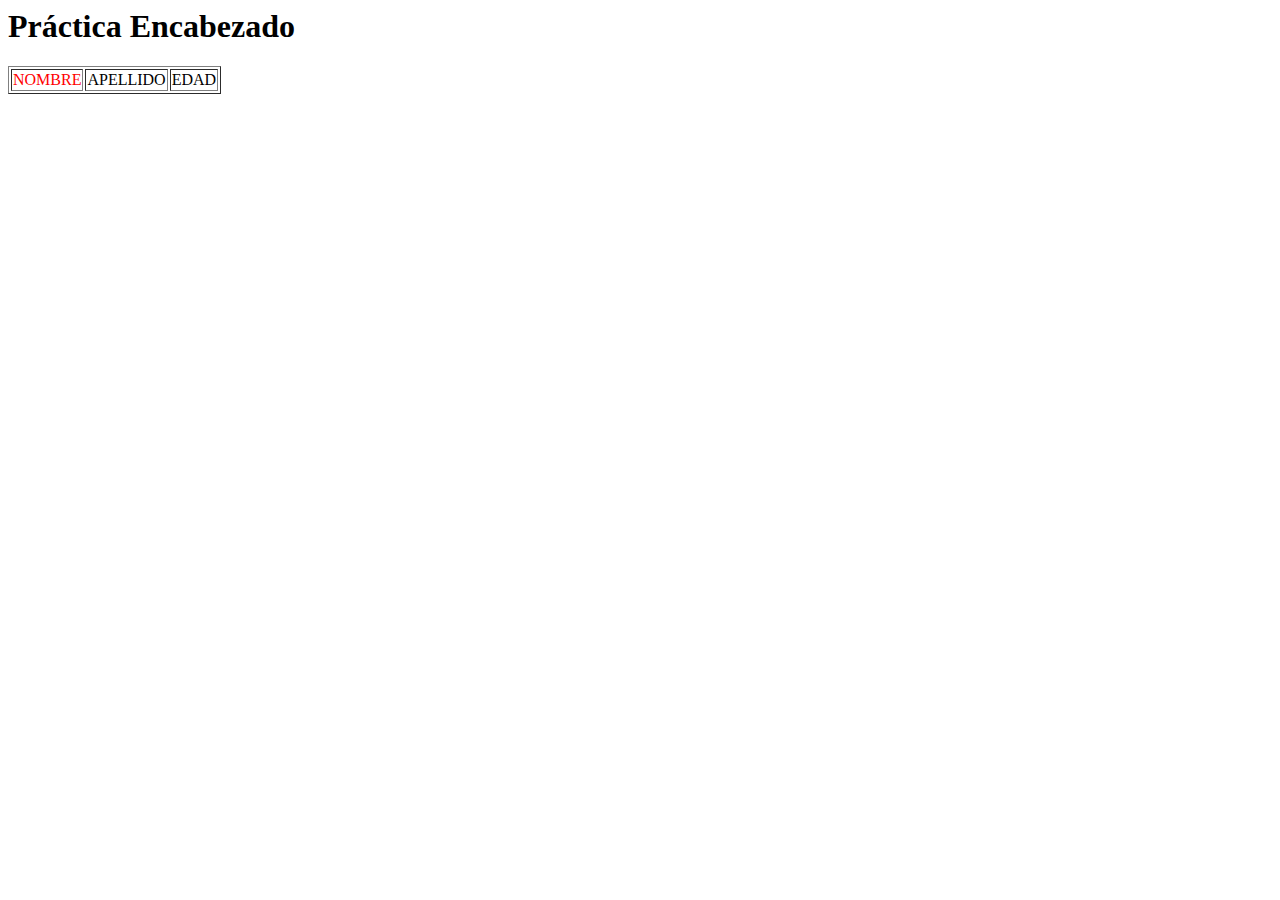
<file: CRBrayan/PROYECTO1/index.html>
<html>
     <head>
    <meta charset="utf-8">
         <title>Título</title>
         
     </head>
   
    <body>
     <table border="1">
      <h1>Práctica Encabezado</h1> 
     <td style="color:red;">NOMBRE</td"><td>APELLIDO</td style="color:red;"><td>EDAD</td>
    
    
<script type="text/javascript">
    
        var dias=["Lunes", "Martes", "Miércoles", "Jueves", "Viernes", "Sábado", "Domingo"];
        alert(dias);
            
        var numero=5;
            ++numero;
                alert(numero);
                     var numero=5;
            --numero;
                alert(numero);
          
          
</script>

     
     


    </table>
   </body>
</html>
</file>
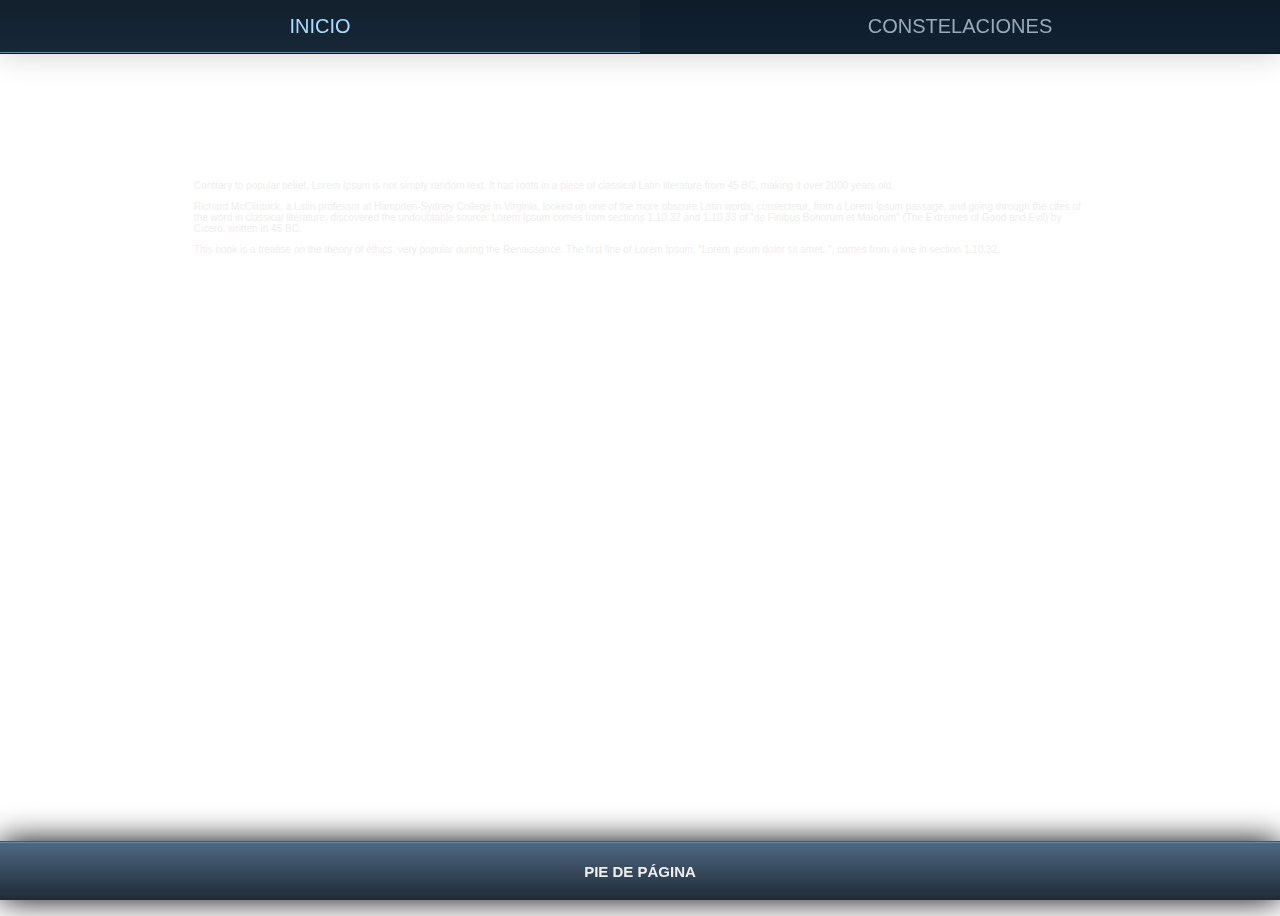
<file: CRBrayan/PROYECTO1/CERDOS.html>
<html>
     <head>
    <meta charset="utf-8">
         <title>CERDOS</title>
             <LINK REL="StyleSheet" HREF="css/Style.css" TYPE="text/css">
     </head>
   
    <body>
     <table>
           <header id="header">
	      <nav class="links" style="--items: 2;">
		  <a href="Practica.html">INICIO</a>
	      <a href="CERDOS.html">CONSTELACIONES</a>
		  <span class="line"></span>
	      </nav>
        </header>
    <div>
             <h2 class="h2">CONSTELACIÓN</h2>
            <div>
   <div>
         <p>
       Contrary to popular belief, Lorem Ipsum is not simply random text. It has roots in a piece of classical Latin literature from 45 BC, making it over 2000 years old.<p></p> Richard McClintock, a Latin professor at Hampden-Sydney College in Virginia, looked up one of the more obscure Latin words, consectetur, from a Lorem Ipsum passage, and going through the cites of the word in classical literature, discovered the undoubtable source. Lorem Ipsum comes from sections 1.10.32 and 1.10.33 of "de Finibus Bonorum et Malorum" (The Extremes of Good and Evil) by Cicero, written in 45 BC.<p></p> This book is a treatise on the theory of ethics, very popular during the Renaissance. The first line of Lorem Ipsum, "Lorem ipsum dolor sit amet..", comes from a line in section 1.10.32.
       </p>
         </div>
    
      
    </table>
         <footer>
        <h2 style="text-align: center">PIE DE PÁGINA</h2>
        </footer>
   </body>
</html>
</file>
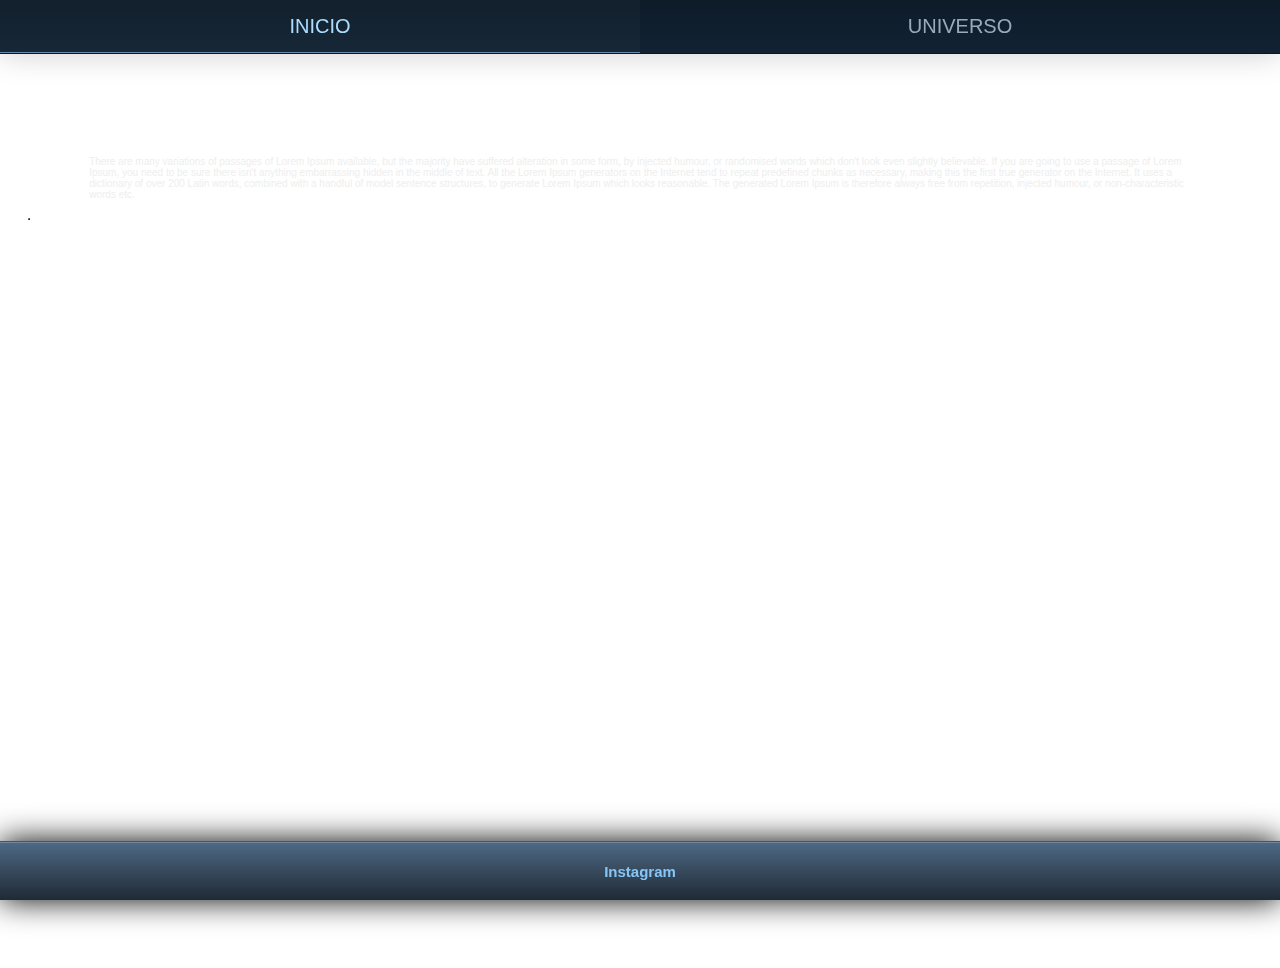
<file: CRBrayan/PROYECTO1/GATOS.html>
<html>
     <head>
    <meta charset="utf-8">
         <title>GATOS</title>
           <LINK REL="StyleSheet" HREF="css/Style.css" TYPE="text/css">
     </head>
   
    <body>
     <table border="1">
     <header id="header">
	      <nav class="links" style="--items: 2;">
		  <a href="Practica.html">INICIO</a>
	      <a href="CERDOS.html">UNIVERSO</a>
		  <span class="line"></span>
	      </nav>
        </header>
         <h2 class="h2">EL UNIVERSO</h2>
    <div>
        <p>
            There are many variations of passages of Lorem Ipsum available, but the majority have suffered alteration in some form, by injected humour, or randomised words which don't look even slightly believable. If you are going to use a passage of Lorem Ipsum, you need to be sure there isn't anything embarrassing hidden in the middle of text. All the Lorem Ipsum generators on the Internet tend to repeat predefined chunks as necessary, making this the first true generator on the Internet. It uses a dictionary of over 200 Latin words, combined with a handful of model sentence structures, to generate Lorem Ipsum which looks reasonable. The generated Lorem Ipsum is therefore always free from repetition, injected humour, or non-characteristic words etc.
        </p>     
    </div>
    </table>
        <footer><h2 style="text-align: center">
             <a href="Practica.html">Instagram</a>
                
            
            
            </h2></footer>
   </body>
</html>
</file>
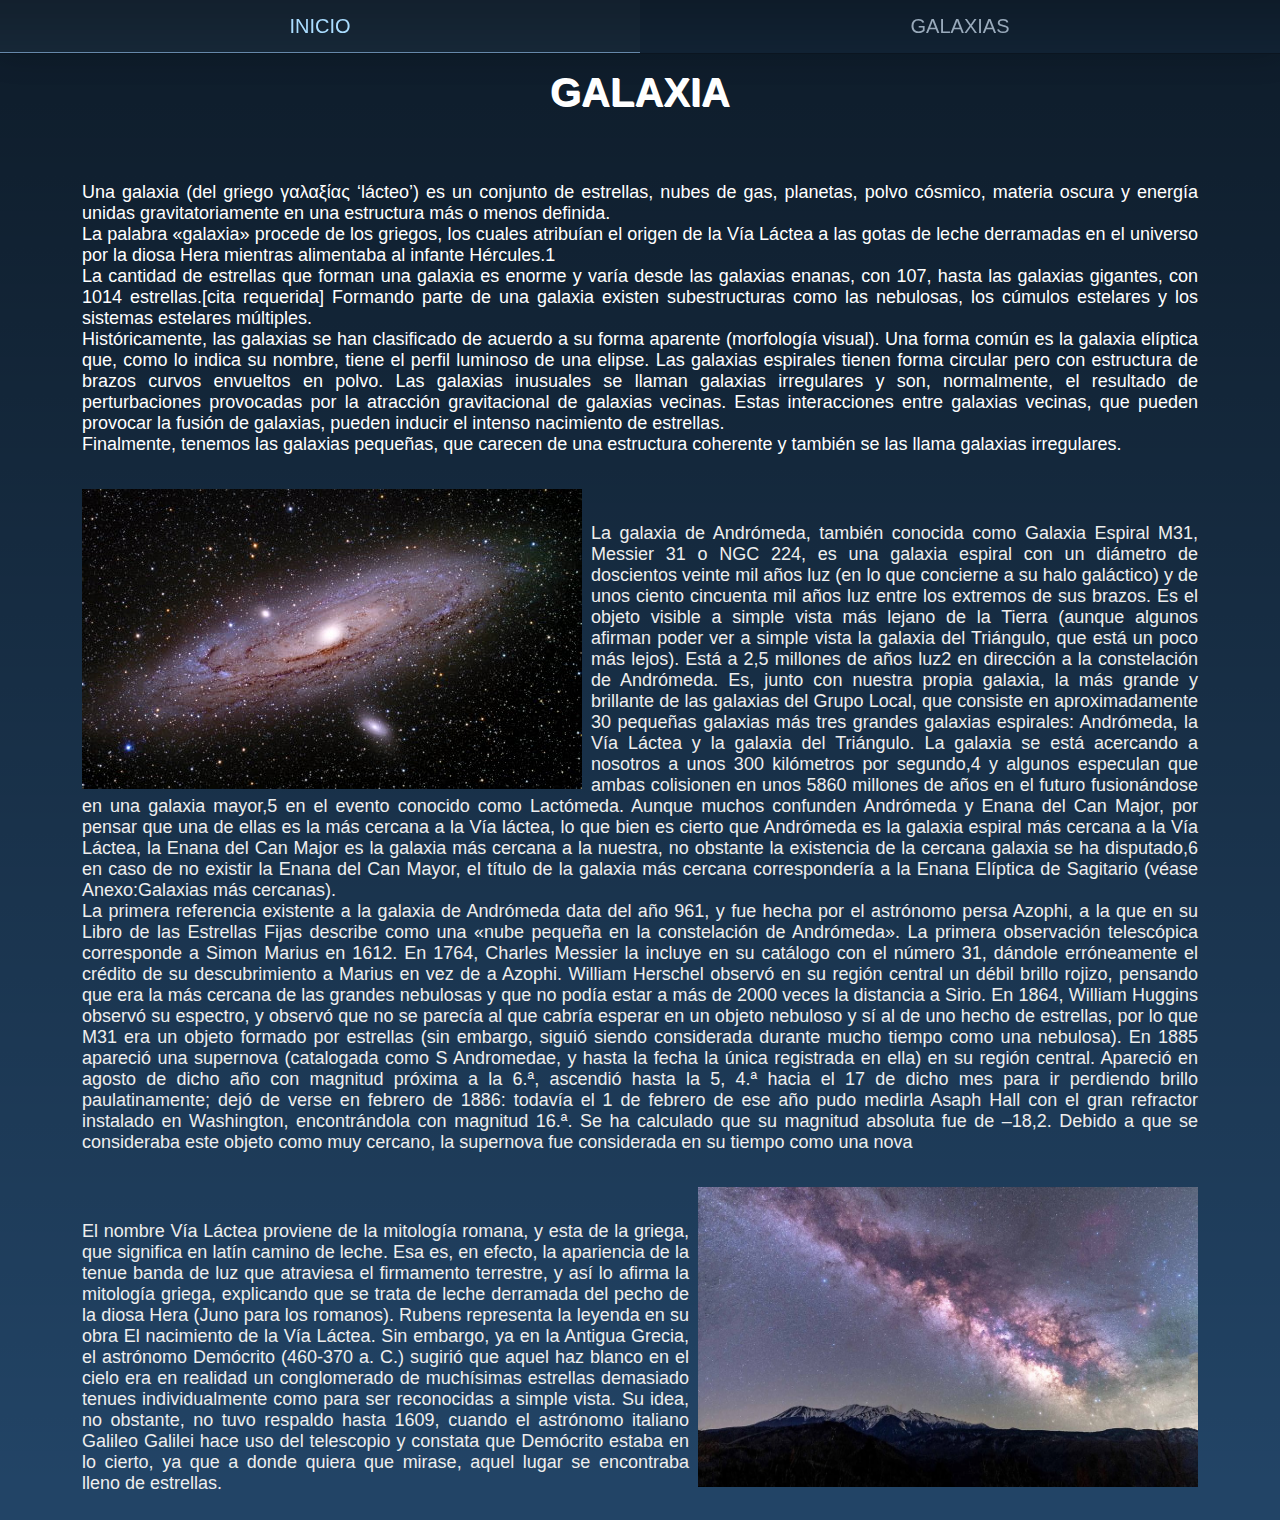
<file: CRBrayan/PROYECTO1/PERROS.html>
<!DOCTYPE>
<html>
     <head>
    <meta charset="utf-8">
            <LINK REL="StyleSheet" HREF="css/Style.css" TYPE="text/css">
         <title>PERROS</title>
     </head>
    <body class="bodyGalaxia">
           <table style="margin:auto" border="1px" class="tabla">
         
   <header id="header">
	<nav class="links" style="--items: 2;">
		<a href="Practica.html">INICIO</a>
		  <a href="PERROS.html">GALAXIAS</a>
		<span class="line"></span>
	</nav>
   </header>
 <table class="table">
           <div>
               <h2 class="h2">GALAXIA</h2>
     </div>
     <div>
             <p id="p" style="text-align: justify;font-size: 18px;">
Una galaxia (del griego γαλαξίας ‘lácteo’) es un conjunto de estrellas, nubes de gas, planetas, polvo cósmico, materia oscura y energía unidas gravitatoriamente en una estructura más o menos definida.<br> La palabra «galaxia» procede de los griegos, los cuales atribuían el origen de la Vía Láctea a las gotas de leche derramadas en el universo por la diosa Hera mientras alimentaba al infante Hércules.1​<br> La cantidad de estrellas que forman una galaxia es enorme y varía desde las galaxias enanas, con 107, hasta las galaxias gigantes, con 1014 estrellas.[cita requerida] Formando parte de una galaxia existen subestructuras como las nebulosas, los cúmulos estelares y los sistemas estelares múltiples.<br>

Históricamente, las galaxias se han clasificado de acuerdo a su forma aparente (morfología visual). Una forma común es la galaxia elíptica que, como lo indica su nombre, tiene el perfil luminoso de una elipse. Las galaxias espirales tienen forma circular pero con estructura de brazos curvos envueltos en polvo. Las galaxias inusuales se llaman galaxias irregulares y son, normalmente, el resultado de perturbaciones provocadas por la atracción gravitacional de galaxias vecinas. Estas interacciones entre galaxias vecinas, que pueden provocar la fusión de galaxias, pueden inducir el intenso nacimiento de estrellas.<br> Finalmente, tenemos las galaxias pequeñas, que carecen de una estructura coherente y también se las llama galaxias irregulares.
                </p>
     </div>
                 <div  >
                  <img style="float:left;margin-right: 9px" src="image/Andromeda.jpg"/im>
                </div>
     <div>
      <p style="font-size: 18px;text-align: justify;">
                      La galaxia de Andrómeda, también conocida como Galaxia Espiral M31, Messier 31 o NGC 224, es una galaxia espiral con un diámetro de doscientos veinte mil años luz (en lo que concierne a su halo galáctico) y de unos ciento cincuenta mil años luz entre los extremos de sus brazos. Es el objeto visible a simple vista más lejano de la Tierra (aunque algunos afirman poder ver a simple vista la galaxia del Triángulo, que está un poco más lejos). Está a 2,5 millones de años luz2​ en dirección a la constelación de Andrómeda. Es, junto con nuestra propia galaxia, la más grande y brillante de las galaxias del Grupo Local, que consiste en aproximadamente 30 pequeñas galaxias más tres grandes galaxias espirales: Andrómeda, la Vía Láctea y la galaxia del Triángulo.

La galaxia se está acercando a nosotros a unos 300 kilómetros por segundo,4​ y algunos especulan que ambas colisionen en unos 5860 millones de años en el futuro fusionándose en una galaxia mayor,5​ en el evento conocido como Lactómeda.

Aunque muchos confunden Andrómeda y Enana del Can Major, por pensar que una de ellas es la más cercana a la Vía láctea, lo que bien es cierto que Andrómeda es la galaxia espiral más cercana a la Vía Láctea, la Enana del Can Major es la galaxia más cercana a la nuestra, no obstante la existencia de la cercana galaxia se ha disputado,6​ en caso de no existir la Enana del Can Mayor, el título de la galaxia más cercana correspondería a la Enana Elíptica de Sagitario (véase Anexo:Galaxias más cercanas).<br>
          La primera referencia existente a la galaxia de Andrómeda data del año 961, y fue hecha por el astrónomo persa Azophi, a la que en su Libro de las Estrellas Fijas describe como una «nube pequeña en la constelación de Andrómeda».

La primera observación telescópica corresponde a Simon Marius en 1612. En 1764, Charles Messier la incluye en su catálogo con el número 31, dándole erróneamente el crédito de su descubrimiento a Marius en vez de a Azophi. William Herschel observó en su región central un débil brillo rojizo, pensando que era la más cercana de las grandes nebulosas y que no podía estar a más de 2000 veces la distancia a Sirio.

En 1864, William Huggins observó su espectro, y observó que no se parecía al que cabría esperar en un objeto nebuloso y sí al de uno hecho de estrellas, por lo que M31 era un objeto formado por estrellas (sin embargo, siguió siendo considerada durante mucho tiempo como una nebulosa). En 1885 apareció una supernova (catalogada como S Andromedae, y hasta la fecha la única registrada en ella) en su región central. Apareció en agosto de dicho año con magnitud próxima a la 6.ª, ascendió hasta la 5, 4.ª hacia el 17 de dicho mes para ir perdiendo brillo paulatinamente; dejó de verse en febrero de 1886: todavía el 1 de febrero de ese año pudo medirla Asaph Hall con el gran refractor instalado en Washington, encontrándola con magnitud 16.ª. Se ha calculado que su magnitud absoluta fue de –18,2. Debido a que se consideraba este objeto como muy cercano, la supernova fue considerada en su tiempo como una nova
                     </p>
     </div>
       <div  >
                  <img style="float:right;margin-left: 9px;height: 300px;width: 500px;" src="image/ViaLactea.jpg"/im>
                </div>
                 <div>
      <p style="font-size: 18px;text-align: justify;">
                     El nombre Vía Láctea proviene de la mitología romana, y esta de la griega, que significa en latín camino de leche. Esa es, en efecto, la apariencia de la tenue banda de luz que atraviesa el firmamento terrestre, y así lo afirma la mitología griega, explicando que se trata de leche derramada del pecho de la diosa Hera (Juno para los romanos). Rubens representa la leyenda en su obra El nacimiento de la Vía Láctea. Sin embargo, ya en la Antigua Grecia, el astrónomo Demócrito (460-370 a. C.) sugirió que aquel haz blanco en el cielo era en realidad un conglomerado de muchísimas estrellas demasiado tenues individualmente como para ser reconocidas a simple vista. Su idea, no obstante, no tuvo respaldo hasta 1609, cuando el astrónomo italiano Galileo Galilei hace uso del telescopio y constata que Demócrito estaba en lo cierto, ya que a donde quiera que mirase, aquel lugar se encontraba lleno de estrellas.
                     </p>
     </div>
</table>
      <!-- <footer>
        <h2 style="text-align: center">PIE DE PÁGINA</h2>
        </footer>
   -->
   </body>
</html>
</file>
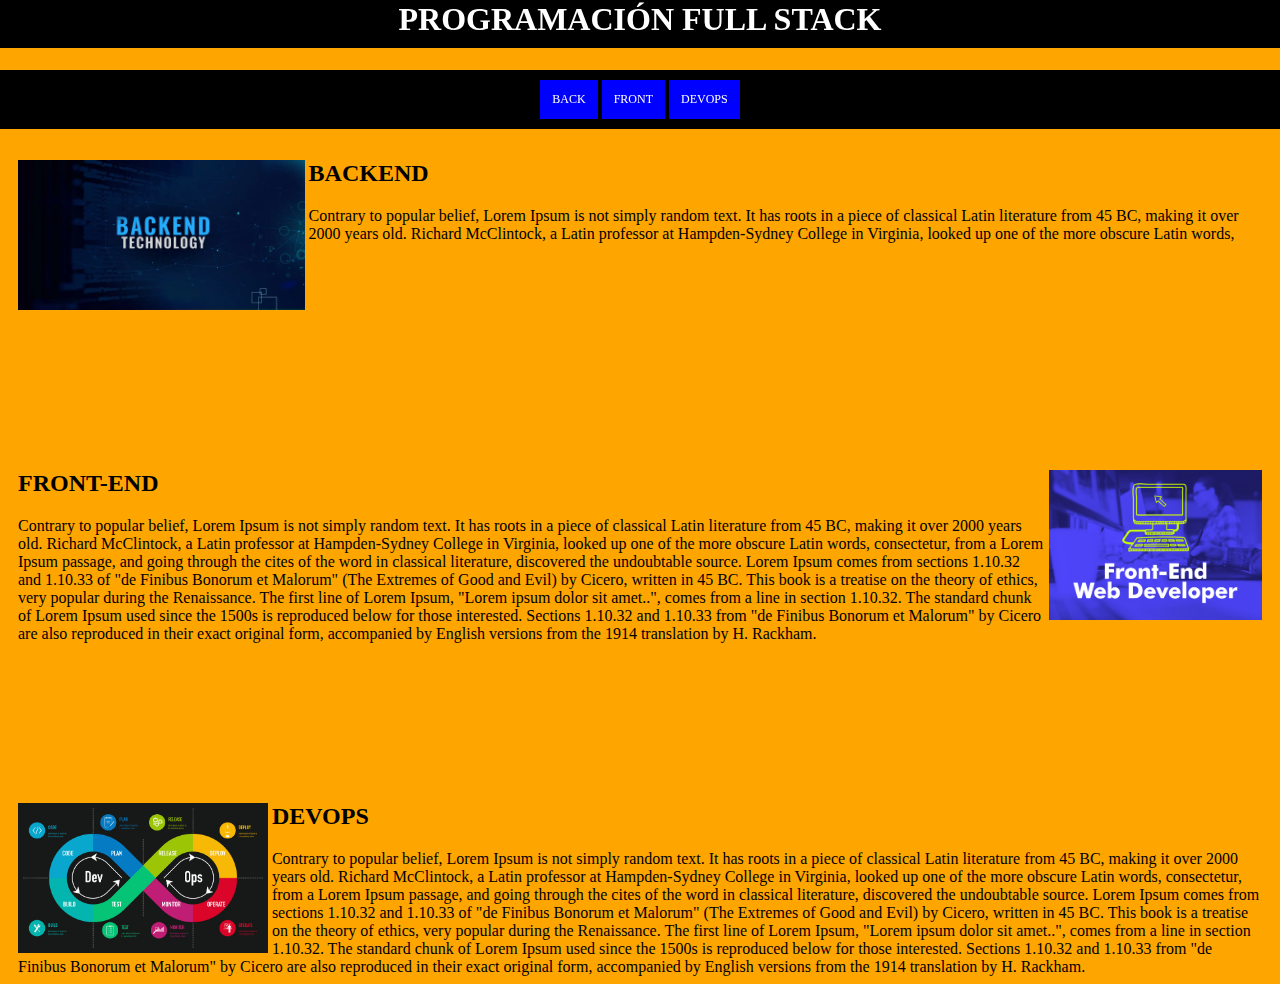
<file: CRBrayan/PROYECTO2/Proyecto2.html>
<!DOCTYPE>
<html lang="es">
    <head>
    <meta charset="utf-8">
        <title>VÍNCULOS ANCLA</title>
        <meta name="keywords" content="html,vinculos">
        <meta name="description" content="Primera práctica de estructura de un sitio">
        <meta name="author" content="Brayan Felipe Medina Gómez">
        <meta name="viewport" content="width=device-width, initial-scale=1">
        <link href="Estilos.css" rel="stylesheet">
        <script src="javascript.js"></script>
    </head>
    <body>
        
        <header >
         <h1>PROGRAMACIÓN FULL STACK</h1>
    <ul style="--items:2;">
        <li><a href="#backend">BACK</a></li>
        <li><a href="#front">FRONT</a></li>
        <li><a href="#devops">DEVOPS</a></li>
    </ul>
        </header>
       <table>
            
        <div id="backend">
           
    <img style="float:left;margin-right: 4px;" src="imagenes/backend.jpg" height="155">
           <h2 >BACKEND</h2> 
        <p>
            Contrary to popular belief, Lorem Ipsum is not simply random text. It has roots in a piece of classical Latin literature from 45 BC, making it over 2000 years old. Richard McClintock, a Latin professor at Hampden-Sydney College in Virginia, looked up one of the more obscure Latin words, 
</p>
    </div>
    
    <div id="front">
    <img style="float:right;margin-left:4px;" src="imagenes/R.jfif" height="155">
         <h2>FRONT-END</h2>
        <p>
        Contrary to popular belief, Lorem Ipsum is not simply random text. It has roots in a piece of classical Latin literature from 45 BC, making it over 2000 years old. Richard McClintock, a Latin professor at Hampden-Sydney College in Virginia, looked up one of the more obscure Latin words, consectetur, from a Lorem Ipsum passage, and going through the cites of the word in classical literature, discovered the undoubtable source. Lorem Ipsum comes from sections 1.10.32 and 1.10.33 of "de Finibus Bonorum et Malorum" (The Extremes of Good and Evil) by Cicero, written in 45 BC. This book is a treatise on the theory of ethics, very popular during the Renaissance. The first line of Lorem Ipsum, "Lorem ipsum dolor sit amet..", comes from a line in section 1.10.32.

The standard chunk of Lorem Ipsum used since the 1500s is reproduced below for those interested. Sections 1.10.32 and 1.10.33 from "de Finibus Bonorum et Malorum" by Cicero are also reproduced in their exact original form, accompanied by English versions from the 1914 translation by H. Rackham.
        </p>
    </div>
    <div id="devops">
    <img style="float:left;margin-right:4px;"  src="imagenes/Devops.jpg" height="155">
          <h2 >DEVOPS</h2>
        <p>
        Contrary to popular belief, Lorem Ipsum is not simply random text. It has roots in a piece of classical Latin literature from 45 BC, making it over 2000 years old. Richard McClintock, a Latin professor at Hampden-Sydney College in Virginia, looked up one of the more obscure Latin words, consectetur, from a Lorem Ipsum passage, and going through the cites of the word in classical literature, discovered the undoubtable source. Lorem Ipsum comes from sections 1.10.32 and 1.10.33 of "de Finibus Bonorum et Malorum" (The Extremes of Good and Evil) by Cicero, written in 45 BC. This book is a treatise on the theory of ethics, very popular during the Renaissance. The first line of Lorem Ipsum, "Lorem ipsum dolor sit amet..", comes from a line in section 1.10.32.

The standard chunk of Lorem Ipsum used since the 1500s is reproduced below for those interested. Sections 1.10.32 and 1.10.33 from "de Finibus Bonorum et Malorum" by Cicero are also reproduced in their exact original form, accompanied by English versions from the 1914 translation by H. Rackham.
        </p>
    </div>
        </table>
    
    </body>

</html>
</file>
<file: CRBrayan/PROYECTO1/css/Style.css>
.cabecera{text-align: center;color: }
.tabla{column-span: all;}
.body {
 background-image: url("/image/ESPACIO.jpg");
 background-size: 100% auto;
 background-repeat: no-repeat;
 background-size: cover;
  margin: 0;

  background-color:darkgray;
}
.bodyGalaxia {
background-color: #246;
	background-image: linear-gradient(to bottom, #0009, transparent);
	color: #eee;
 background-size: cover;
  background-repeat: no-repeat;
  margin: 0;
  height: 100vh;
 
}

#p{
    text-align:center;
    color:white;
    opacity: 100%;
    color: #fff;
  text-align: center;
    text-align: justify;
  width: 100%;
    font-size: 19px;
}
.table{margin: auto}
.h2{
    font-size: 40px;
    color:white;
    border-color: white;
    border: 1px;
    text-shadow:1px 1px;
    margin-top:60px;
    text-align: center;
   
}
div{width:90%;padding:8px;margin:auto;}

html, body { min-height: 100%; }

body {
	
	 
	color: #eee;
	font-family: 'Lato', sans-serif;
	font-size: 62.5%;
	padding: 0 20px;
	box-sizing: border-box;
}
code {
	background: #fff1;
	font-family: 'Inconsolata', monospace;
	padding: .2em .4em;
}

.content {
	background-color: #fff;
	border-radius: 8px;
	box-sizing: border-box;
	color: #666;
	font-size: 1.6em;
	line-height: 1.4em;
	margin: 20px auto;
	margin-top: 80px;
	padding: 20px;
	width: 100%;
	max-width: 800px;
}
.content ul {
	margin: .5em 2em;
	padding: 0;
}

footer {
	background-color: #246c;
	background-image: linear-gradient(to bottom, transparent, #0009);
	border-top: 1px solid #fff3;
	box-shadow: inset 0 1px 0 #fff3, 0 0 32px #000;
	overflow: hidden;
	padding: 8px;
	position: fixed;
	left: 0;
	right: 0;
	bottom: 0;
	z-index: 9001;
}
footer a {
	color: #85c6f6;
	padding: 1em 0;
	text-decoration: none;
}
footer ul {
	display: flex;
	list-style: none;
	justify-content: center;
	font-size: 2em;
	font-weight: 300;
}
footer ul li {
	padding: 0 .5em;
}

/* Appearance */
.links {
	background-color: #123;
	background-image: linear-gradient(to bottom, #0003, transparent);
	border-bottom: 1px solid #0003;
	box-shadow: 0 0 32px #0003;
	font-size: 2em;
	font-weight: 300;
}
.links > a {
	color: #9ab;
	padding: .75em;
	text-align: center;
	text-decoration: none;
	transition: all .5s;
}
.links > a:hover {
	background: #ffffff06;
	color: #adf;
}
.links > .line {
	background: #68a;
	height: 1px;
	pointer-events: none;
}

/* The Magic */
#header {
	position: fixed;
	top: 0;
	left: 0;
	right: 0;
}
.links {
	display: grid;
	grid-template-columns: repeat(var(--items), 1fr);
	position: relative;
}
.links > .line {
	opacity: 0;
	transition: all .5s;
	position: absolute;
	bottom: 0;
	left: var(--left, calc(100% / var(--items) * (var(--index) - 1)));
	width: var(--width, calc(100% / var(--items)));
	--index: 0;
}
.links > a:hover ~ .line {
	opacity: 1;
}

.links > a:nth-of-type(1):hover ~ .line { --index: 1; }
.links > a:nth-of-type(2):hover ~ .line { --index: 2; }
.links > a:nth-of-type(3):hover ~ .line { --index: 3; }
.links > a:nth-of-type(4):hover ~ .line { --index: 4; }
.links > a:nth-of-type(5):hover ~ .line { --index: 5; }
.links > a:nth-of-type(6):hover ~ .line { --index: 6; }
.links > a:nth-of-type(7):hover ~ .line { --index: 7; }
.links > a:nth-of-type(8):hover ~ .line { --index: 8; }
.links > a:nth-of-type(9):hover ~ .line { --index: 9; }
.links > a:nth-of-type(10):hover ~ .line { --index: 10; }
.links > a:last-of-type:hover ~ .line { --index: var(--items); }


.nav,li{
    
   
    display: inline-block;
    text-decoration:inherit;
    padding: inherit;
    margin: 12px 10px;
    background-color: white;
  
}
.lis{
    text-align: center;
    background-color: orange;
    color:black
}

#login-box {
    border: 1px solid black;
    width: 30%;
    text-align: center;
    margin: 0 auto;
    margin-top: 15%;
    background: #00000050;
    padding: 20px 50px;
}
#login-box h1 {
    color: white;
}
#login-box .form .item input {
    width: 200px; 
    border: 0;
    border-bottom: 5px solid white;
    font-size: 18px; 
    background: #ffffff00; 
    color: white; 
    padding: 5px 10px; 
}
#login-box .form .item i {
    color: white;
    font-size: 18px;
}
#login-box button {
    border: 0; 
    width: 150px; 
    height: 30px;
    margin-top: 18px;
    font-size: 18px; 
    color: white; 
    border-radius: 25px;
    background-image: linear-gradient(to right, #00dbde 0%, #fc00ff 100%); 
}

/*
input[type=text],input[type=password]{
  width: 50%;
  padding: 12px;
  border: 1px solid #ccc;
  border-radius: 4px;
  resize: vertical;
  height: 5%
}
label {
  padding: 12px 12px 12px 0;
    display: inline-block;
    
}
.div-name {
  float: left;
  width: 25%;
  margin-top: 6px;
}

.div-password {
  float: right;
  width: 65%;
  margin-top: 1px;
}
.row:after {
  content: "";
  display: table;
  clear: both;
}
input[type=submit] {
  background-color: #04AA6D;
  color: white;
  padding: 12px 20px;
  border: none;
  border-radius: 4px;
  cursor: pointer;
  float: right;
}
*/
</file>
<file: CRBrayan/PROYECTO2/Estilos.css>
*{
    
    
}

body{
    
    background-color: orange;
}

h1{
    
background-color: black;
    color: white;
    text-align: center;
    font-family: cursive;
    padding: 10px;
}

ul{
    
    background-color: black;
    text-align: center;
    padding: 10px;
}

li{
    
    padding: 12;
    color: white;
    background: blue;
    font-size: 12;
    display: inline-block;
    
}

img{
    height: 150px;
}

div{
  display: table;
    margin:160 10px 0 10px;
    
}

header{
    position: fixed;
    width: 100%;
    margin-top: -30px;
	top: 0;
	left: 0;
	right: 0;
}
a{
    color: white;
    text-decoration: none;
}
</file>
